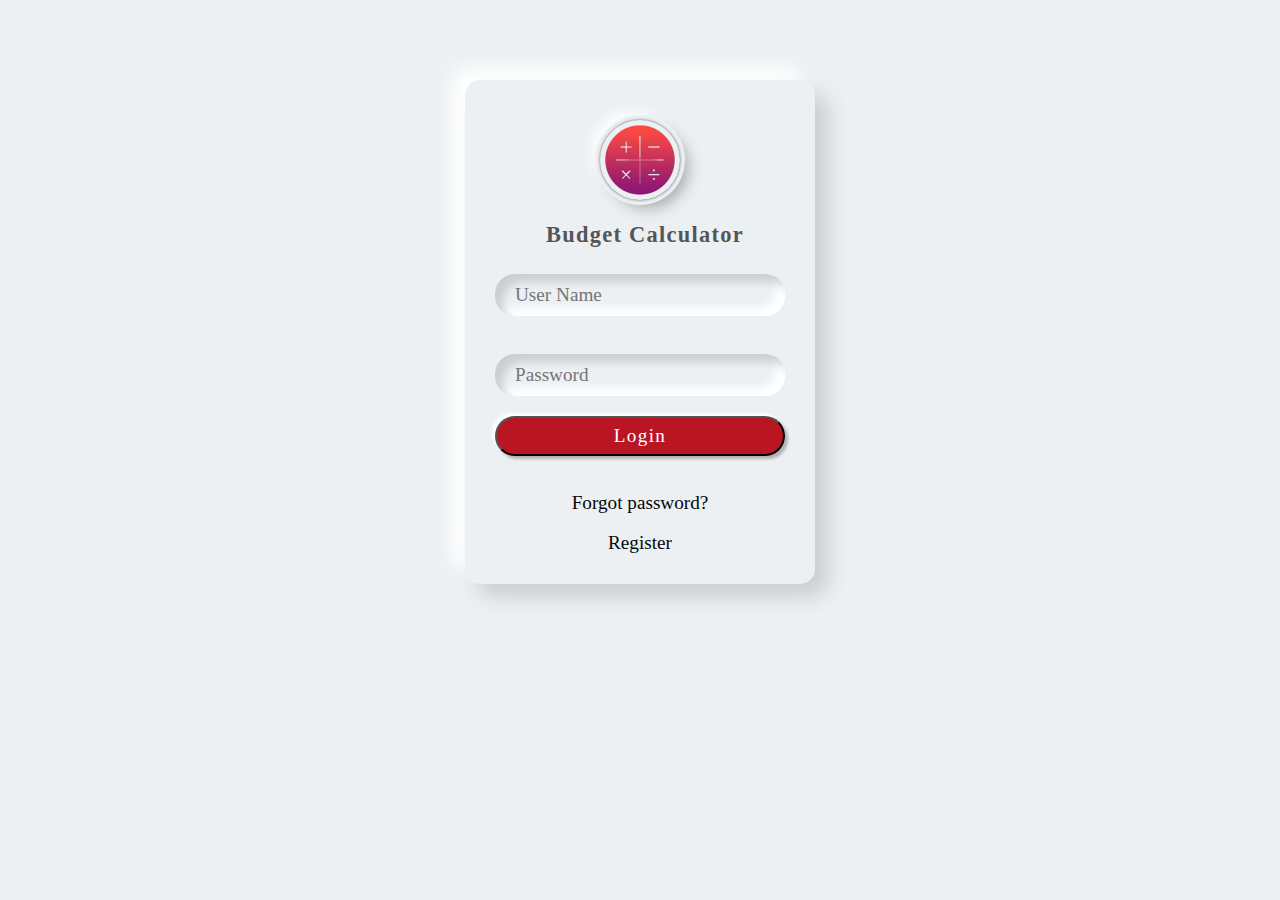
<file: index.html>
<!DOCTYPE html>
<html lang="en">

<head>
    <meta charset="UTF-8">
    <meta name="viewport" content="width=device-width, initial-scale=1.0">
    <title>Budget Calculator</title>
    <link rel="stylesheet" href="./index.css">
    <link rel="shortcut icon" href="./images/B.png" type="image/x-icon">
</head>

<body>
    <div class="wrapper">
        <div class="logo">
            <img src="./images/B.png" alt="">
        </div>
        <br>
        <div class="text-center mt-4 name">
            <CENter>Budget Calculator</CENter>
            <br>
        </div>
        <form class="p-3 mt-3">
            <div class="form-field d-flex align-items-center">
                <span class="far fa-user"></span>
                <input type="text" name="User Name" id="login_username" placeholder="User Name">
            </div>
            <br>
            <div class="form-field d-flex align-items-center">
                <span class="fas fa-key"></span>
                <input type="password" name="password" id="login_pswd" placeholder="Password">
            </div>
            <button class="btn mt-3" onclick="login()"> Login</button>
        </form>
        <div class="text-center fs-6">
            <br><br>
            <center> <a href="#">Forgot password?</a>
                <br>
                <br><a href="./register.html">Register</a></center>
        </div>
    </div>

  
   
</body>
<script src="./script.js"></script>

</html>
</file>
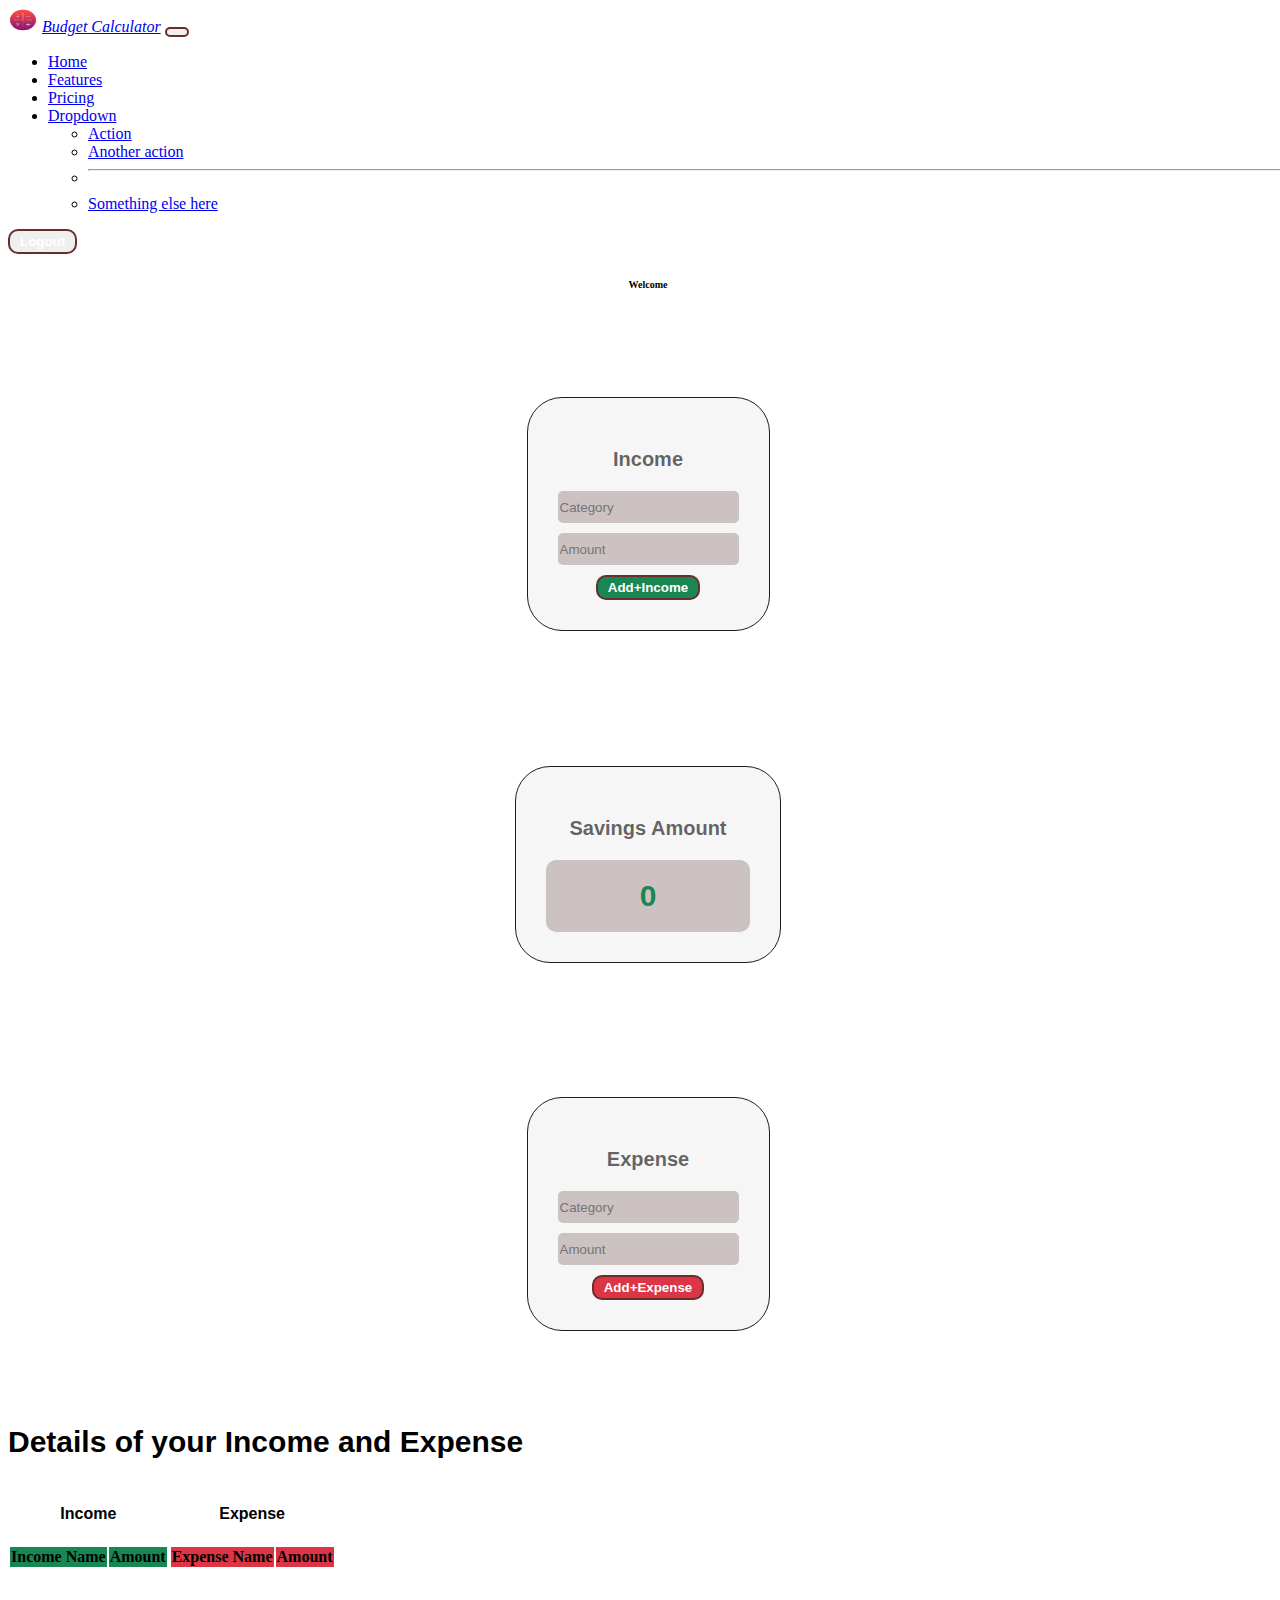
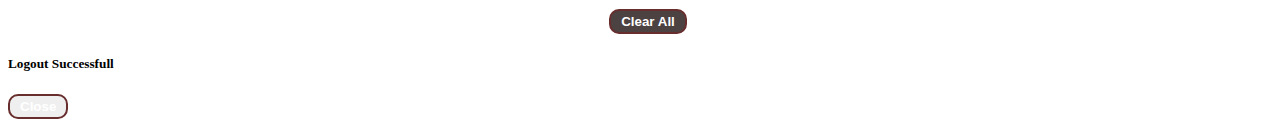
<file: home.html>
<!DOCTYPE html>
<html lang="en">

<head>
  <meta charset="UTF-8">
  <meta name="viewport" content="width=device-width, initial-scale=1.0">
  <title>Budget Calculator</title>
  <link rel="stylesheet" href="./home.css">
  <link href="https://cdn.jsdelivr.net/npm/bootstrap@5.3.0/dist/css/bootstrap.min.css" rel="stylesheet"
    integrity="sha384-9ndCyUaIbzAi2FUVXJi0CjmCapSmO7SnpJef0486qhLnuZ2cdeRhO02iuK6FUUVM" crossorigin="anonymous">
  <script src="https://cdn.jsdelivr.net/npm/bootstrap@5.3.0/dist/js/bootstrap.bundle.min.js"
    integrity="sha384-geWF76RCwLtnZ8qwWowPQNguL3RmwHVBC9FhGdlKrxdiJJigb/j/68SIy3Te4Bkz"
    crossorigin="anonymous"></script>
  <link rel="shortcut icon" href="./images/B.png" type="image/x-icon">

</head>

<body>

  <nav class="navbar navbar-expand-lg navbar-light bg-light">
    <div class="container-fluid">
      <img src="./images/B.png" alt="" width="30" height="24" class="d-inline-block align-text-top">

      <a class="navbar-brand" href="#"> <i>Budget Calculator</i></a>

      <button class="navbar-toggler" type="button" data-bs-toggle="collapse" data-bs-target="#navbarSupportedContent"
        aria-controls="navbarSupportedContent" aria-expanded="false" aria-label="Toggle navigation">
        <span class="navbar-toggler-icon"></span>
      </button>
      <div class="collapse navbar-collapse" id="navbarSupportedContent">
        <ul class="navbar-nav me-auto mb-2 mb-lg-0">
          <li class="nav-item">
            <a class="nav-link active" aria-current="page" href="#">Home</a>
          </li>
          <li class="nav-item">
            <a class="nav-link" href="#">Features</a>
          </li>
          <li class="nav-item">
            <a class="nav-link" href="#">Pricing</a>
          </li>
          <li class="nav-item dropdown">
            <a class="nav-link dropdown-toggle" href="#" id="navbarDropdown" role="button" data-bs-toggle="dropdown"
              aria-expanded="false">
              Dropdown
            </a>
            <ul class="dropdown-menu" aria-labelledby="navbarDropdown">
              <li><a class="dropdown-item" href="#">Action</a></li>
              <li><a class="dropdown-item" href="#">Another action</a></li>
              <li>
                <hr class="dropdown-divider">
              </li>
              <li><a class="dropdown-item" href="#">Something else here</a></li>
            </ul>
          </li>

        </ul>

        <button class="btn btn-outline-success" onclick="logout()">Logout</button>

      </div>
    </div>
  </nav>
  <br>
  <center>
    <h1>Welcome</h1>
  </center>

  <br>
  </div>
  <section class="main">
    <div class="row">

      <!-- income  -->
      <div class="col-4 income-main">
        <center>
          <div class="income">
            <p> Income</p>

            <input id="incomeName" class="form-control" type="text" placeholder="Category">
            <input id="incomeAmt" class="form-control" type="number" placeholder="Amount">

            <button class=" exp-btn " onclick="addIncome()">Add+Income</button>
          </div>
        </center>
      </div>

      <!-- savings  -->
      <div class="col-4">

        <div class="screen-main">
          <center>
            <div class="screen">
              <p>Savings Amount</p>
              <input id="balanceScreen" type="text" placeholder="0" style="pointer-events: none;">
            </div>
          </center>
        </div>

      </div>

      <!-- expense  -->
      <div class="col-4 expense-main">
        <center>
          <div class="expense">
            <p>Expense</p>
            <input class="form-control" id="expenseName" type="text" placeholder="Category">
            <input class="form-control" id="expenseAmt" type="number" placeholder="Amount">
            <button class=" exp-btn" onclick="addExpense()">Add+Expense</button>
          </div>
        </center>
      </div>
    </div>
  </section>

  <br> <br>

  <section class="second-main">
    <h2 class="text-center">Details of your Income and Expense</h2>

    <div class="tables">

      <!-- income  -->
      <div id="incomeTable" class="table-left w-50">
        <center>
          <h4>Income</h4>
          <center>
            <table class="w-75 mt-4 text-light dataTable">

              <tr>
                <th style="font-family:'Times New Roman', Times, serif; background-color: rgba(25,135,84,255);">Income
                  Name</th>
                <th style="font-family: 'Times New Roman', Times, serif;background-color: rgba(25,135,84,255);">Amount
                </th>
                <!-- <th>Balance</th> -->
              </tr>
              <tbody id="incomeRow" style="background-color: rgba(17, 16, 16, 0.73);">

              </tbody>

            </table>
          </center>
      </div>

      <!-- expense -->
      <div id="expenseTable" class="table-right w-50">
        <center>
          <h4>Expense</h4>
          <center>
            <table class="w-75 mt-4  text-light ">

              <tr>
                <th style="font-family:'Times New Roman', Times, serif;    background-color: rgba(220,53,69,255);">
                  Expense Name
                </th>
                <th style="font-family: 'Times New Roman', Times, serif;     background-color: rgba(220,53,69,255);">
                  Amount</th>
                <!-- <th>Balance</th> -->
              </tr>
              <tbody id="expenseRow" style="background-color:  rgba(17, 16, 16, 0.73);">

              </tbody>

            </table>
          </center>
      </div>
    </div>

    <div class="remove">
      <center><button class="remove-btn" onclick="clearAll()">Clear All</button></center>
    </div>
  </section>


  <!-- modal  -->

  <div id="homeModal" class="modal" tabindex="-1" role="dialog">
    <div class="modal-dialog" role="document">
      <div class="modal-content">
        <div class="modal-header">
          <h5 class="modal-title">Logout Successfull</h5>
          <!-- <button onclick="modalclose()" type="button" class="close border border-0 h-5" data-dismiss="modal" aria-label="Close">
                    <span aria-hidden="true">&times;</span>
                  </button> -->
        </div>

        <div class="modal-footer">
          <!-- <button onclick="homemodalclose()" type="button" class="btn btn-success data-dismiss="modal">OK</button> -->
          <a href="./index.html">
            <button type="button" class="btn btn-secondary">Close</button></a>
        </div>
      </div>
    </div>
  </div>

  <script src="./script.js"></script>
</body>

</html>
</body>

</html>
</file>
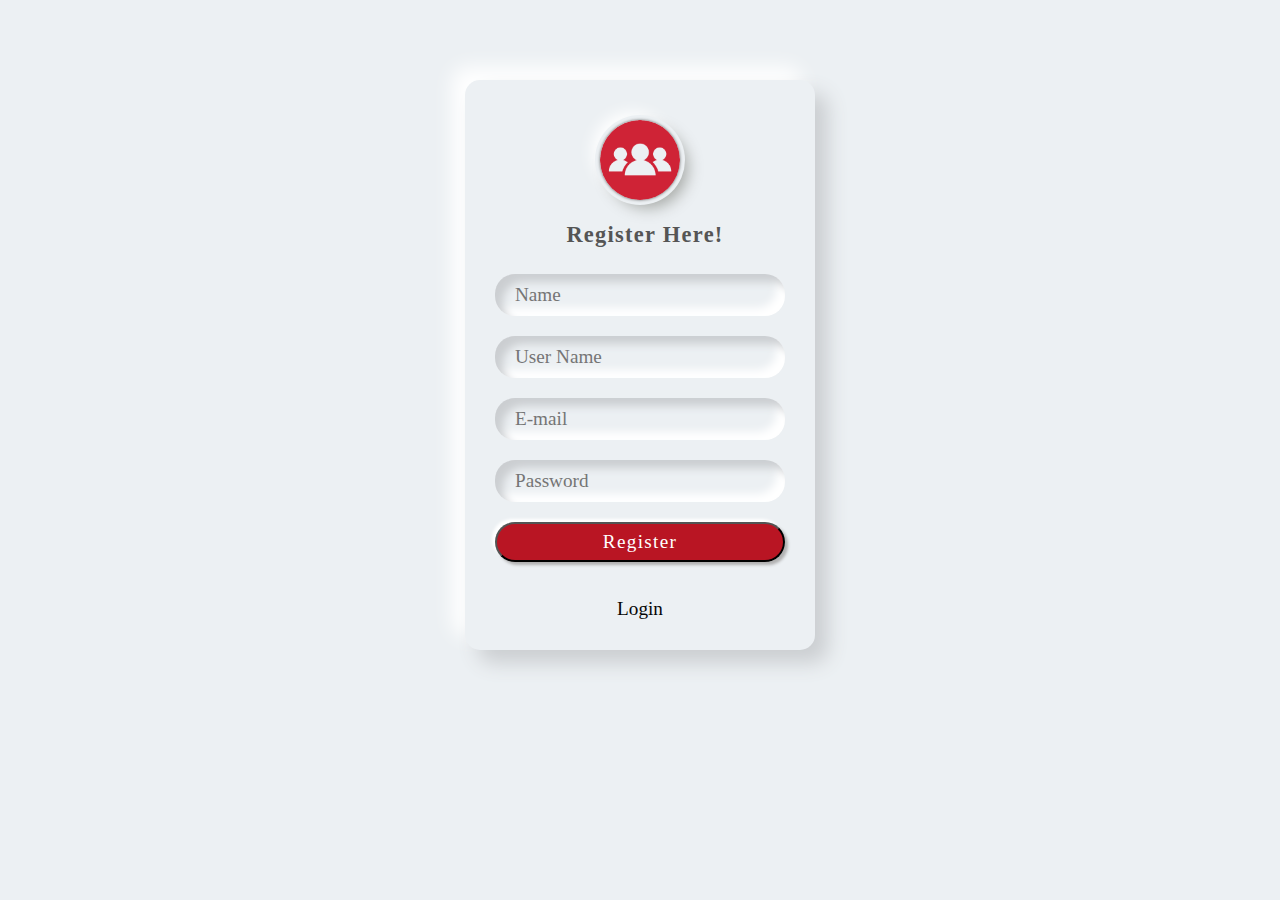
<file: register.html>
<!DOCTYPE html>
<html lang="en">

<head>
    <meta charset="UTF-8">
    <meta name="viewport" content="width=device-width, initial-scale=1.0">
    <title>Budget Calculator</title>
    <link rel="stylesheet" href="./index.css">
    <link rel="shortcut icon" href="./images/B.png" type="image/x-icon">

</head>

<body>
    <div class="wrapper">
        <div class="logo">
            <img src="./images/r.png" alt="">
        </div>
        <br>
        <div class="text-center mt-4 name">
            <CENter>Register Here!</CENter>
            <br>
        </div>
        <form class="p-3 mt-3">
            <div class="form-field d-flex align-items-center">
                <span class="far fa-user"></span>
                <input type="text" name="Name" id="reg_name" placeholder="Name">
            </div>

            <div class="form-field d-flex align-items-center">
                <span class="far fa-user"></span>
                <input type="text" name="User Name" id="reg_username" placeholder="User Name">
            </div>
            <div class="form-field d-flex align-items-center">
                <span class="far fa-user"></span>
                <input type="text" name="Email" id="reg_mail" placeholder="E-mail">
            </div>

            <div class="form-field d-flex align-items-center">
                <span class="fas fa-key"></span>
                <input type="password" name="password" id="reg_pswd" placeholder="Password">
            </div>
            <button class="btn mt-3" onclick="register()">Register</button>
        </form>
        <div class="text-center fs-6">
            <br><br>
            <center> <a href="./index.html">Login</a></center>
        </div>

    </div>
</body>
<script src="./script.js"></script>

</html>
</file>
<file: home.css>
body{
    /* margin: 0; */
    width: 100%;
    background-image: url('');
    background-repeat: no-repeat;
    background-attachment: fixed;
    background-size: cover;
    font-family: 'Times New Roman', Times, serif;
    /* background-image: linear-gradient(to bottom right, red , blue);
    background-repeat: no-repeat; */
}
body button{
    border: 2px solid rgb(104, 45, 45);
    border-radius: 10px;
    padding: 3px 10px;
    color: white;
    font-family: 'Raleway', sans-serif;
    font-weight: 700;

}
body p{
    font-size: 20px;
    font-family: 'Raleway', sans-serif;
    font-weight: 700;
    color: rgba(0, 0, 0, 0.605);

}
h1{
    font-family: 'Times New Roman', Times, serif;
    font-style:initial;
    font-size: 10px;
}
.col-4{
    /* border: 1px solid black; */
    height: 300px;
    margin-top: 50px;
    display: flex;
    align-items: center;
}
.income-main{
    display: flex;
    justify-content: center;
}
.income{
    border: 1px solid rgb(30, 29, 29);
    background-color: rgba(3, 3, 3, 0.034);
    border-radius: 35px;
    padding: 30px;
    display: flex;
    justify-content: center;
    align-items: center;
    flex-direction: column;

}
.income input{
    height: 30px;
    background-color: rgba(197, 186, 186, 0.868);
    border: none;
    border-radius: 5px;
    margin-bottom: 10px;
}
.income button{
    background-color: rgba(25,135,84,255);

}
.income button:hover{
    background-color:rgb(10, 114, 52);
}


.screen-main{
    /* background-color: black; */
    display: flex;
    justify-content: center;
    align-items: center;
    width: 100%;
}
.screen{
    border: 1px solid rgb(30, 29, 29);

    background-color: rgba(3, 3, 3, 0.034);
    border-radius: 35px;
    padding: 30px;
    display: flex;
    justify-content: center;
    align-items: center;
    flex-direction: column;

}
.screen input{
    border-radius: 10px;
    border: 0px;
    height: 70px;
    width: 200px;
    text-align: center;
    font-size: 30px;
    font-weight: 700;
    color:rgba(25,135,84,255) ;
    background-color:  rgba(197, 186, 186, 0.868);
}


.expense-main{
    display: flex;
    justify-content: center;
}
.expense{
    border: 1px solid rgb(30, 29, 29);

    background-color: rgba(3, 3, 3, 0.034);
    border-radius: 35px;
    padding: 30px;
    display: flex;
    justify-content: center;
    align-items: center;
    flex-direction: column;

}
.expense input{
    height: 30px;
    background-color: rgba(197, 186, 186, 0.868);
    border: none;
    border-radius: 5px;
    margin-bottom: 10px;
}
.expense button{
    background-color: rgba(220,53,69,255);

}
.expense button:hover{
    background-color:rgba(255, 0, 0, 0.822);
}

.second-main{
    font-weight: 600;
    
    
}
.second-main h2{
    font-family: 'Raleway', sans-serif;
    font-size: 30px;
}
.second-main h4{
    font-family: 'Raleway', sans-serif;

}
.tables{
    display: flex;
    /* font-family: 'Raleway', sans-serif; */

}

/* table{
    font-family: 'Raleway', sans-serif;
    margin-left: 10px;
} */
.remove-btn{
    background-color: rgb(77, 66, 66);
    margin-top: 40px;
}
.remove-btn:hover{
    background-color: rgba(0, 0, 0, 0.87);
   
}
</file>
<file: index.css>
/* Importing fonts from Google */
@import url('https://fonts.googleapis.com/css2?family=Poppins:wght@300;400;500;600;700;800;900&display=swap');

/* Reseting */
* {
    margin: 0;
    padding: 0;
    box-sizing: border-box;
    font-family: 'Times New Roman', Times, serif;}

body {
    background: #ecf0f3;
    font-family: 'Times New Roman', Times, serif;
}

.wrapper {
    max-width: 350px;
    min-height: 500px;
    margin: 80px auto;
    padding: 40px 30px 30px 30px;
    background-color: #ecf0f3;
    border-radius: 15px;
    box-shadow: 13px 13px 20px #cbced1, -13px -13px 20px #fff;
}

.logo {
    width: 80px;
    margin: auto;
}

.logo img {
    width: 100%;
    height: 80px;
    object-fit: cover;
    border-radius: 50%;
    box-shadow: 0px 0px 3px #5f5f5f,
        0px 0px 0px 5px #ecf0f3,
        8px 8px 15px #a7aaa7,
        -8px -8px 15px #fff;
}

.wrapper .name {
    font-weight: 600;
    font-size: 1.4rem;
    letter-spacing: 1.3px;
    padding-left: 10px;
    color: #555;
}

.wrapper .form-field input {
    width: 100%;
    display: block;
    border: none;
    outline: none;
    background: none;
    font-size: 1.2rem;
    color: #666;
    padding: 10px 15px 10px 10px;
    /* border: 1px solid red; */
}

.wrapper .form-field {
    padding-left: 10px;
    margin-bottom: 20px;
    border-radius: 20px;
    box-shadow: inset 8px 8px 8px #cbced1, inset -8px -8px 8px #fff;
}

.wrapper .form-field .fas {
    color: #555;
}

.wrapper .btn {
    box-shadow: none;
    width: 100%;
    height: 40px;
    font-size: 1.2rem;
    background-color: #b81321fd;
    color: #fff;
    border-radius: 25px;
    box-shadow: 3px 3px 3px #b1b1b1,
        -3px -3px 3px #fff;
    letter-spacing: 1.3px;
}

.wrapper .btn:hover {
    background-color: #64070f;
}

.wrapper a {
    text-decoration: none;
    font-size: 1.2rem;
    color: #060606;
}

.wrapper a:hover {
    color: #ac0a28;
}

@media(max-width: 380px) {
    .wrapper {
        margin: 30px 20px;
        padding: 40px 15px 15px 15px;
    }
}
</file>
